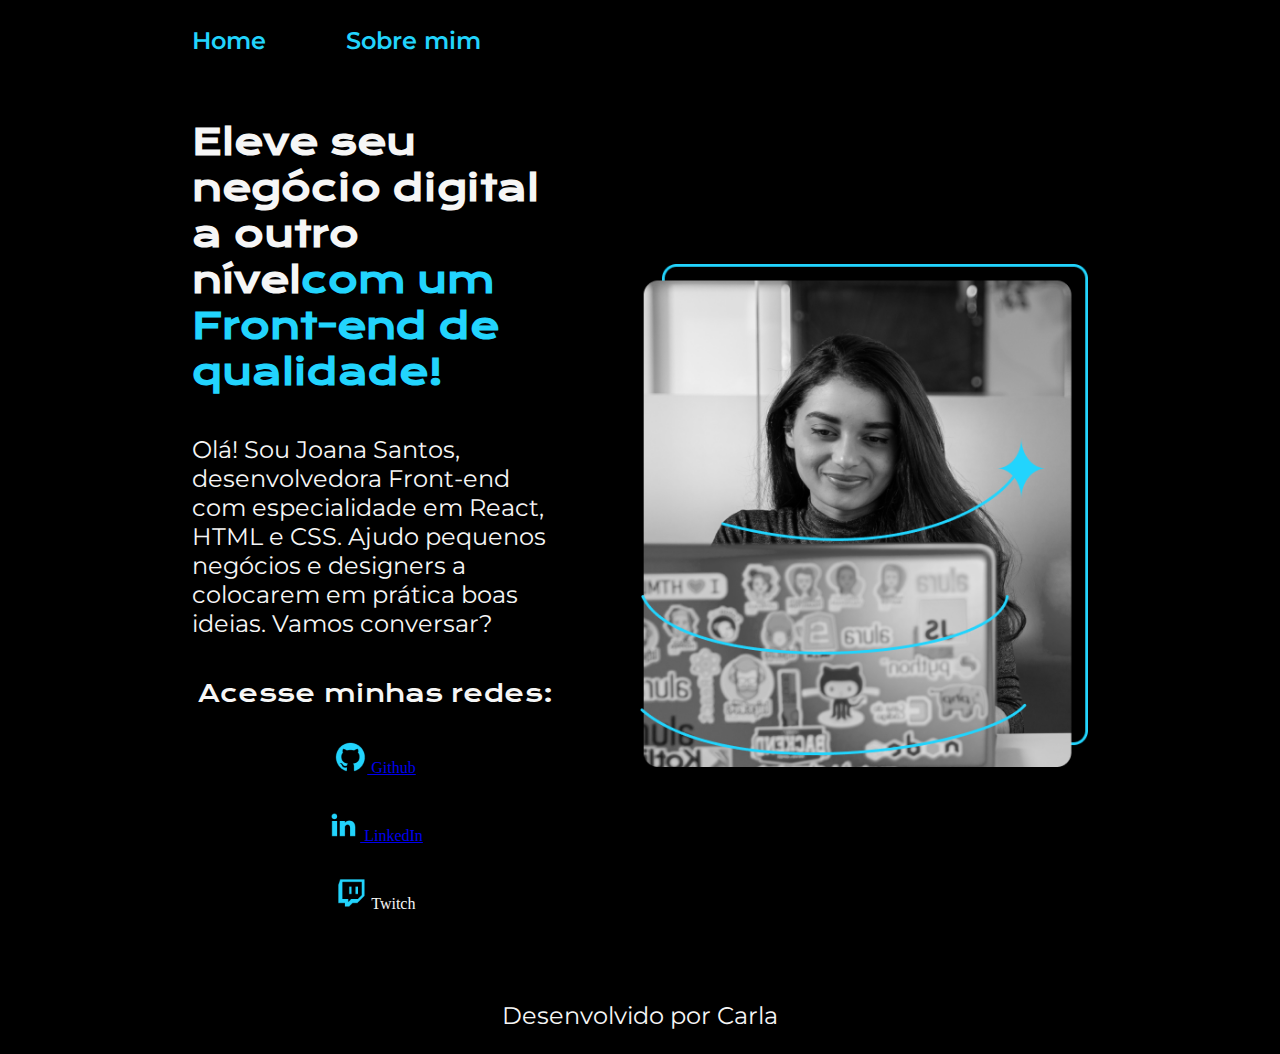
<file: index.html>
<!DOCTYPE html>
<html lang="pt-br">

<head>
    <meta charset="UTF-8">
    <meta http-equiv="X-UA-Compatible" content="IE=edge">
    <meta name="viewport" content="width=device-width, initial-scale=1.0">
    <title>Portifolio</title>
    <link rel="stylesheet" href="styles/style.css">
</head>

<body>
    <header class="cabecalho">
        <nav class="cabecalho__menu">
            <a class="cabecalho__menu__link" href="index.html">Home</a>
            <a class="cabecalho__menu__link" href="about.html">Sobre mim</a>
        </nav>
    </header>
    <main class="apresentacao">
        <section class="apresentacao__conteudo">
            <h1 class="apresentacao__conteudo__titulo">Eleve seu negócio digital a outro nível<strong 
            class="titulo-destaque">com um Front-end de qualidade!
            </strong></h1>
            <p class="apresentacao__conteudo__texto">Olá! Sou Joana Santos, desenvolvedora
            Front-end com especialidade em React, HTML e
            CSS. Ajudo pequenos negócios e designers a
            colocarem em prática boas ideias. Vamos
            conversar?</p>
            <div class="apresentacao__links">
                <h2 class="apresentacao__links__subtitulo">Acesse minhas redes:</h2>
                <a class="apresentacao__links__navegacao" href="https://github.com/rafaballerini">
                    <img src="./assets/github.png">
                    Github</a>
                    <a  class="apresentacao__links__navegacao" href="https://linkedin.com/in/rafaellaballerini">
                        <img src="./assets/linkedin.png">
                        LinkedIn
                    </a>
                    <a  class="apresentacao__links__navegacao href="https://twitch.tv/guilimadev">
                        <img src="./assets/twitch.png">
                        Twitch
                    </a>
            </div>
        </section>
        <img class="apresentacao__imagem" src="./assets/Imagem.png" alt="Foto da Joana Santos programando">
    </main>
    <footer class="rodape">
        <p>Desenvolvido por Carla</p>
    </footer>
</body>

</html>
</file>
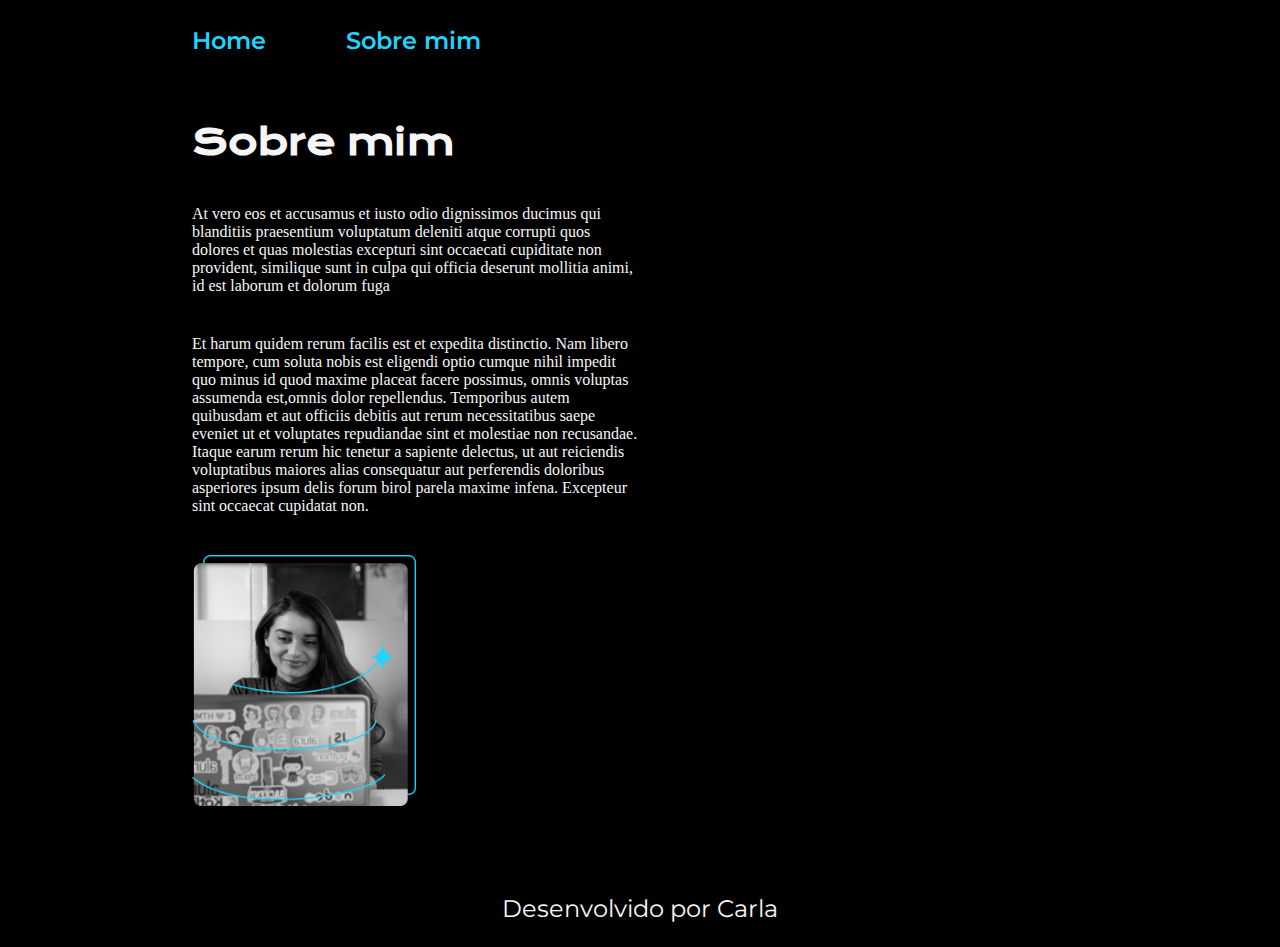
<file: about.html>
<!DOCTYPE html>
<html lang="pt-br">
<head>
    <meta charset="UTF-8">
    <meta name="viewport" 
    content="width=device-width, initial-scale=1.0">
    <title>Sobre mim</title>
    <link rel="stylesheet" href="./styles/style.css">
</head>
<body>
    <header class="cabecalho">
        <nav class="cabecalho__menu">
            <a class="cabecalho__menu__link" href="index.html">Home</a>
            <a class="cabecalho__menu__link" href="about.html">Sobre mim</a>
        </nav>
    </header>

    <main class="apresentacao">
        <section class="apresentacao__conteudo">
            <h1 class="apresentacao__conteudo__titulo">Sobre mim</h1>
            <p>At vero eos et accusamus et iusto odio dignissimos ducimus qui blanditiis praesentium voluptatum deleniti 
                atque corrupti quos dolores et quas molestias excepturi sint occaecati cupiditate non provident, 
                similique sunt in culpa qui officia deserunt mollitia animi, id est laborum et dolorum fuga</p>
            <p>Et harum quidem rerum facilis est et expedita distinctio. Nam libero tempore, cum soluta nobis est eligendi optio cumque nihil impedit quo minus id quod maxime placeat facere possimus, 
                omnis voluptas assumenda est,omnis dolor repellendus. 
                Temporibus autem quibusdam et aut officiis debitis aut rerum necessitatibus saepe eveniet ut et voluptates repudiandae sint et molestiae non recusandae. 
                Itaque earum rerum hic tenetur a sapiente delectus, ut aut reiciendis 
                voluptatibus maiores alias consequatur aut perferendis doloribus asperiores ipsum delis forum birol parela maxime infena. Excepteur sint occaecat cupidatat non.</p>

            <img class="apresentacao__imagem" src="./assets/Imagem.png" alt="Foto da Joana Santos programando">

        </section>
    </main>

    <footer class="rodape">
        <p>Desenvolvido por Carla</p>
    </footer>
</body>
</html>
</file>
<file: styles/style.css>
@import url('https://fonts.googleapis.com/css2?family=Krona+One&family=Montserrat:wght@400;600&display=swap');

:root {
    --cor-primaria: #000000;
    --cor-secundaria: #F6F6F6;
    --cor-terciaria: #22D4FD;
    --cor-hover: #272727;

    --fonte-primaria: 'krona one', sans-serif;
    --fonte-segundaria: 'Montserrat', sans-serif;
}

* {
    margin: 0;
    padding: 0;
}

body {
    /* height: 100vh; */
    box-sizing: border-box;
    background-color: var(--cor-primaria);
    color: var(--cor-secundaria);
}

.cabecalho {
    padding: 2% 0% 0% 15%;
}

.cabecalho__menu {
    display:flex;
    gap: 80px;
}
.cabecalho__menu__link {
    font-family: var(--fonte-segundaria);
    font-size: 1.5rem;
    font-weight: 600;
    color: var(--cor-terciaria);
    text-decoration: none;
}

.apresentacao {
    padding: 5% 15%;
    display: flex;
    align-items: center;
    justify-content: space-between;
    gap: 82px;
}
.apresentacao__conteudo {
    width: 50%;
    display: flex;
    flex-direction: column;
    gap: 40px;
}

.apresentacao__conteudo__titulo{
    font-size: 2.25rem;
    font-family: var(--fonte-primaria);
}

.titulo-destaque{
    color: var(--cor-terciaria);
}

.apresentacao__conteudo__texto{
    font-size: 1.5rem;
    font-family: var(--fonte-segundaria);
}

.apresentacao__links{
    display: flex;
    flex-direction: column;
    justify-content: space-between;
    align-items: center;
    gap: 32px;
}

.apresentacao__links__subtitulo{
    font-family: var(--fonte-primaria);
    font-weight: 400;
    font-size: 1.5rem;
}

.apresentacao__links__navegação{
    /*background-color: #22D4FD;*/
    display: flex;
    justify-content: center;
    gap: 16px;
    border: 2px solid var(--cor-terciaria);
    width: 50%;
    text-align: center;
    border-radius: 8px;
    font-size: 1.5rem;
    font-weight: 600;
    padding: 21.5px 0;
    text-decoration: none;
    color: var(--cor-secundaria);
    font-family: var(--fonte-segundaria);
}

.apresentacao__links__link:hover {
    background-color: var(--cor-hover);
}

.apresentacao__imagem {
    width: 50%;
    display: flex;
    flex-direction: column;
    gap: 40px;
}

.rodape {
    padding: 24px;
    color: var(--cor-primaria)
    background-color var(--cor-terciaria);
    text-align: center;
    font-family: var(--fonte-segundaria);
    font-size: 1.5rem;
    font-weight: 400;
}

@media (max-width: 1200px) {
    .cabecalho {
        padding: 10%;

    }

    .cabecalho__menu {
        justify-content: center;
    }

    .apresentacao {
        flex-direction: column-reverse;
        padding: 5%;
    }

    .ápresentacao__conteudo {
        width: auto;
    }
}
</file>
